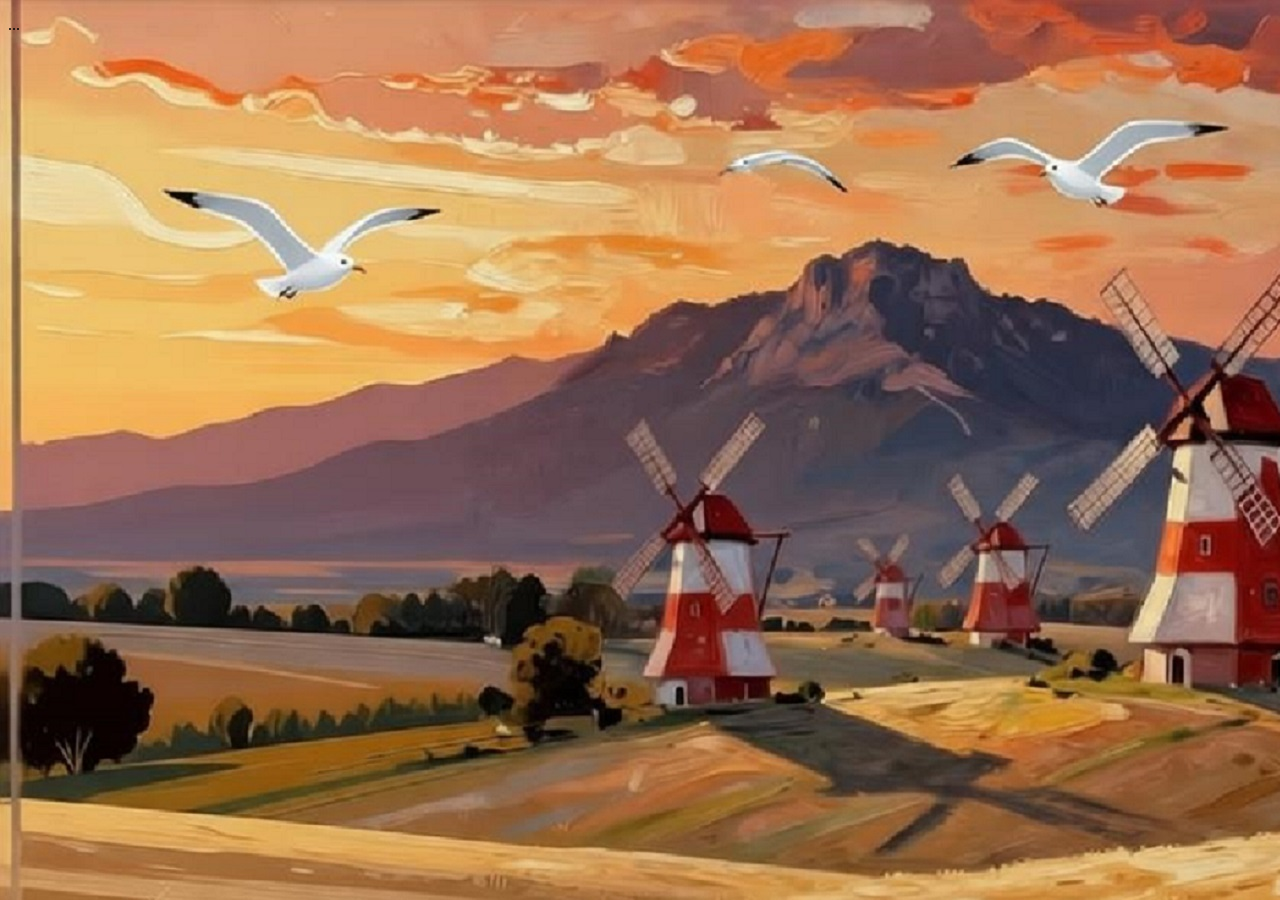
<file: home.html>
<!DOCTYPE html>
<html lang="zh-CN">
<html>
    <head>
        <meta charset="UTF-8">
        <meta name="viewport" content="width=device-width,inital-scale=1.0">
        <link rel="stylesheet" href="/CSS/home.css">
        <title>小站</title>
    </head>   
    <body>
        <p>...</p>
    </body>
</html>
</file>
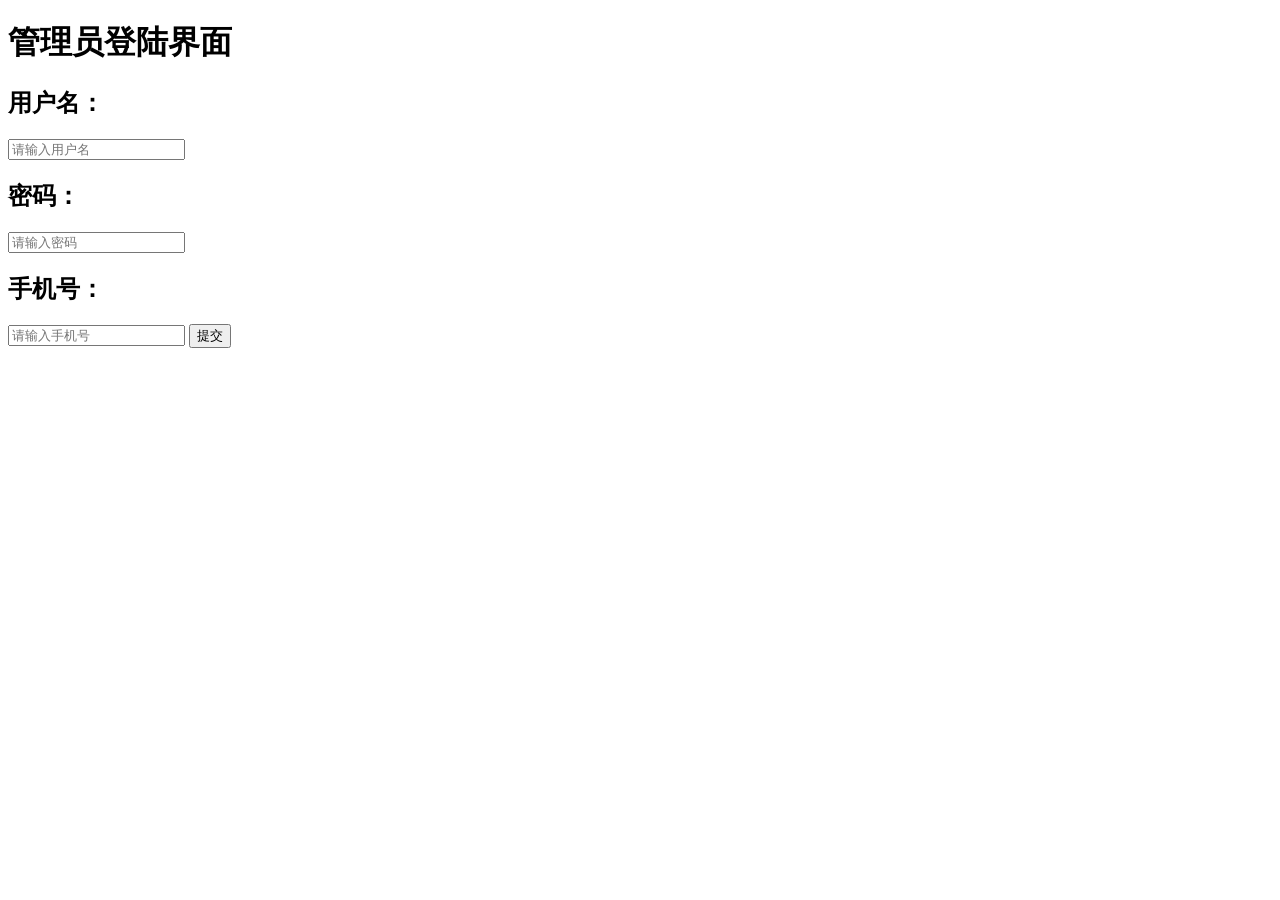
<file: login.html>
<!DOCTYPE html>
<html lang="zh-CN">
<html>
<head>
    <meta charset="UTF-8">
    <meta name="viewport" content="width=device-width, initial-scale=1.0">
    <link rel="/xiaozhan/CSS/Login.css">   <!--/xiaozhan-->
    <title>管理员登陆</title>
</head>
<body>
    <h1>管理员登陆界面</h1>

    <form id="login">
        <h2>用户名：</h2><input type="text" placeholder="请输入用户名" width="100%" id="name">
        <h2>密码：</h2><input type="password" placeholder="请输入密码" width="100%" id="password">
        <h2>手机号：</h2><input type="text" placeholder="请输入手机号" width="100%" id="phone_number">

        <input type="submit" value="提交" width="100px" height="50px">
    </form>

    <script>

        document.getElementById("login").addEventListener("submit", function(event) {
            event.preventDefault();

            var the_name = document.getElementById("name");
            var the_password = document.getElementById("password");
            var the_phone_number = document.getElementById("phone_number");

            if(the_name == ""){
                alert("请输入用户名！");
                return;
            }

            if(the_password == ""){
                alert("请输入密码！");
                return false;
            }

            if(the_phone_number == ""){
                alert("请输入手机号！");
                return false;
            }

            if(the_name != "html-deng"){
                alert("用户名错误！");
                return false;
            }

            if(the_password != "150131"){
                alert("密码错误！");
                return false;
            }

            if(the_phone_number != "13719123735"){
                alert("手机号错误！");
                return false;
            }

            alert("表单验证成功！")
        });
    </script>
</body>
</html>
</file>
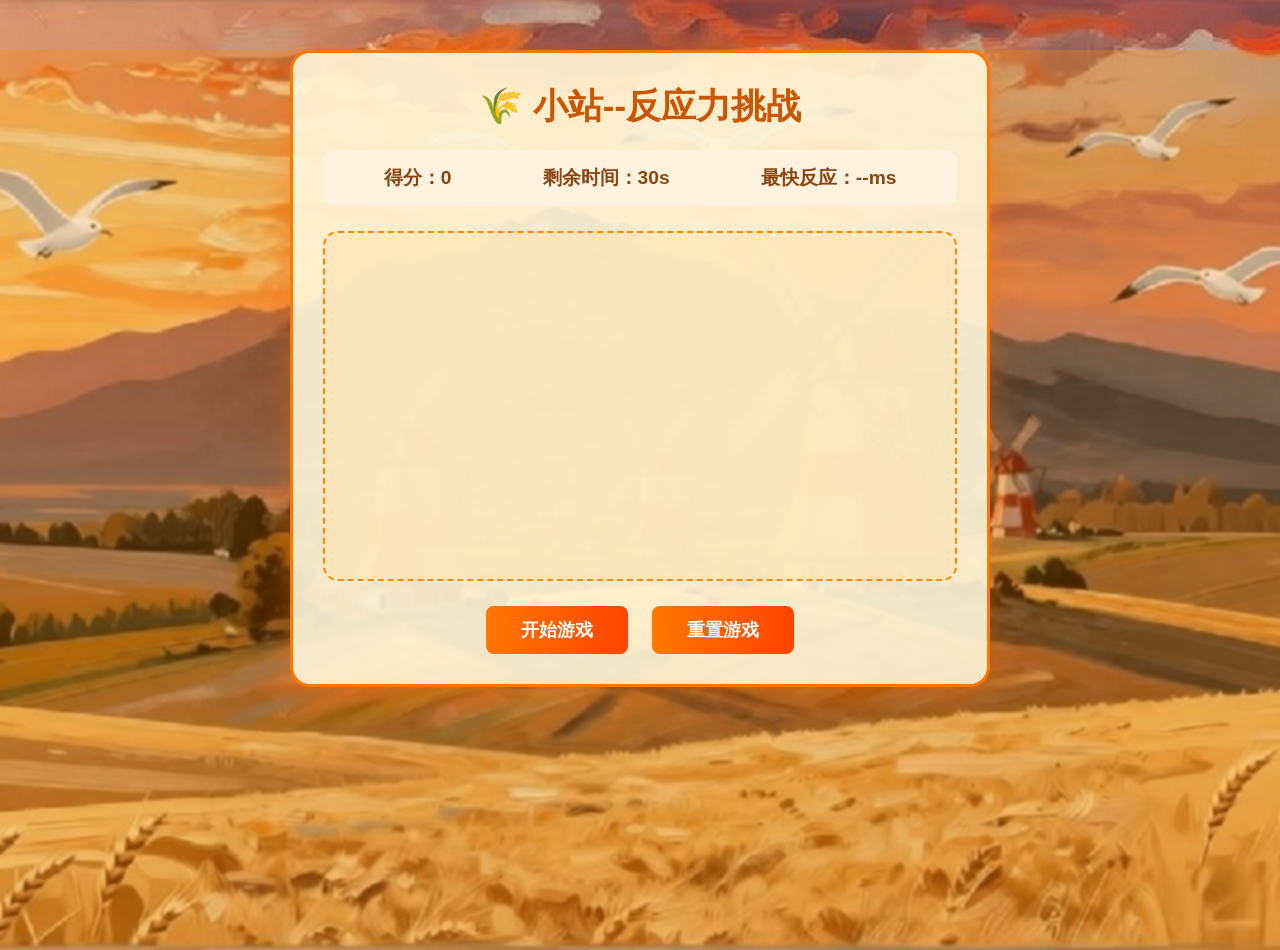
<file: responsiveness_game.html>
<!DOCTYPE html>
<html lang="zh-CN">
<head>
    <meta charset="UTF-8">
    <meta name="viewport" content="width=device-width, initial-scale=1.0">
    <title>小站 -- 反应力挑战</title>
    <style>
        * {
            margin: 0;
            padding: 0;
            box-sizing: border-box;
            font-family: 'Arial', sans-serif;
        }
        body {
            min-height: 100vh;
            background: url('/image/background.png') center/cover no-repeat;
            position: relative;
            overflow: hidden;
        }
        /* 半透明暖橙色遮罩，让背景和游戏元素更协调 */
        .overlay {
            position: absolute;
            top: 0;
            left: 0;
            width: 100%;
            height: 100%;
            background-color: rgba(255, 140, 0, 0.25);
            backdrop-filter: blur(1px);
        }
        .game-container {
            position: relative;
            z-index: 10;
            max-width: 700px;
            margin: 50px auto;
            padding: 30px;
            background-color: rgba(255, 248, 220, 0.9);
            border-radius: 20px;
            border: 3px solid #ff7700;
            box-shadow: 0 8px 32px rgba(255, 102, 0, 0.4);
            text-align: center;
        }
        h1 {
            color: #cc5500;
            margin-bottom: 20px;
            font-size: 2.2rem;
        }
        .info-board {
            display: flex;
            justify-content: space-around;
            margin-bottom: 25px;
            padding: 15px;
            background-color: #fff3e0;
            border-radius: 12px;
        }
        .info-item {
            font-size: 1.2rem;
            color: #8b4513;
            font-weight: bold;
        }
        .game-area {
            width: 100%;
            height: 350px;
            background-color: rgba(255, 228, 181, 0.6);
            border-radius: 15px;
            position: relative;
            border: 2px dashed #ff8800;
            cursor: crosshair;
        }
        .target {
            position: absolute;
            width: 50px;
            height: 50px;
            background: linear-gradient(135deg, #ff6600, #ffaa00);
            border-radius: 50%;
            box-shadow: 0 4px 15px rgba(255, 102, 0, 0.6);
            cursor: pointer;
            animation: pulse 0.8s infinite alternate;
        }
        @keyframes pulse {
            from { transform: scale(1); }
            to { transform: scale(1.15); }
        }
        .btn-group {
            margin-top: 25px;
        }
        button {
            padding: 12px 35px;
            margin: 0 10px;
            font-size: 1.1rem;
            font-weight: bold;
            color: white;
            background: linear-gradient(90deg, #ff7700, #ff4400);
            border: none;
            border-radius: 8px;
            cursor: pointer;
            transition: all 0.3s ease;
        }
        button:hover {
            transform: translateY(-2px);
            box-shadow: 0 6px 18px rgba(255, 68, 0, 0.5);
        }
    </style>
</head>
<body>
    <div class="overlay"></div>
    <div class="game-container">
        <h1>🌾 小站--反应力挑战</h1>
        <div class="info-board">
            <div class="info-item">得分：<span id="score">0</span></div>
            <div class="info-item">剩余时间：<span id="timer">30</span>s</div>
            <div class="info-item">最快反应：<span id="best-time">--</span>ms</div>
        </div>
        <div class="game-area" id="gameArea"></div>
        <div class="btn-group">
            <button id="startBtn">开始游戏</button>
            <button id="resetBtn">重置游戏</button>
        </div>
    </div>

    <script>
        const gameArea = document.getElementById('gameArea');
        const scoreEl = document.getElementById('score');
        const timerEl = document.getElementById('timer');
        const bestTimeEl = document.getElementById('best-time');
        const startBtn = document.getElementById('startBtn');
        const resetBtn = document.getElementById('resetBtn');

        let score = 0;
        let timeLeft = 30;
        let bestReactionTime = Infinity;
        let gameRunning = false;
        let timerInterval, targetSpawnInterval;
        let targetAppearTime = 0;

        // 生成随机点击目标
        function createTarget() {
            if (!gameRunning) return;
            // 移除已有目标
            document.querySelector('.target')?.remove();

            const target = document.createElement('div');
            target.classList.add('target');
            // 随机生成目标位置
            const maxX = gameArea.clientWidth - 50;
            const maxY = gameArea.clientHeight - 50;
            target.style.left = Math.random() * maxX + 'px';
            target.style.top = Math.random() * maxY + 'px';
            
            // 记录目标生成时间
            targetAppearTime = Date.now();

            // 点击目标触发得分逻辑
            target.addEventListener('click', () => {
                const reactionTime = Date.now() - targetAppearTime;
                score++;
                scoreEl.textContent = score;
                if (reactionTime < bestReactionTime) {
                    bestReactionTime = reactionTime;
                    bestTimeEl.textContent = reactionTime;
                }
                target.remove();
            });

            gameArea.appendChild(target);
        }

        // 开始游戏
        function startGame() {
            if (gameRunning) return;
            gameRunning = true;
            score = 0;
            timeLeft = 30;
            bestReactionTime = Infinity;
            scoreEl.textContent = 0;
            timerEl.textContent = 30;
            bestTimeEl.textContent = '--';

            // 倒计时逻辑
            timerInterval = setInterval(() => {
                timeLeft--;
                timerEl.textContent = timeLeft;
                if (timeLeft <= 0) {
                    clearInterval(timerInterval);
                    clearInterval(targetSpawnInterval);
                    gameRunning = false;
                    document.querySelector('.target')?.remove();
                    alert(`游戏结束！你的最终得分是 ${score} 分`);
                }
            }, 1000);

            // 每隔1.2秒生成一个新目标
            targetSpawnInterval = setInterval(createTarget, 1000);
        }

        // 重置游戏
        function resetGame() {
            clearInterval(timerInterval);
            clearInterval(targetSpawnInterval);
            gameRunning = false;
            score = 0;
            timeLeft = 30;
            bestReactionTime = Infinity;
            scoreEl.textContent = 0;
            timerEl.textContent = 30;
            bestTimeEl.textContent = '--';
            document.querySelector('.target')?.remove();
        }

        startBtn.addEventListener('click', startGame);
        resetBtn.addEventListener('click', resetGame);
    </script>
</body>
</html>
</file>
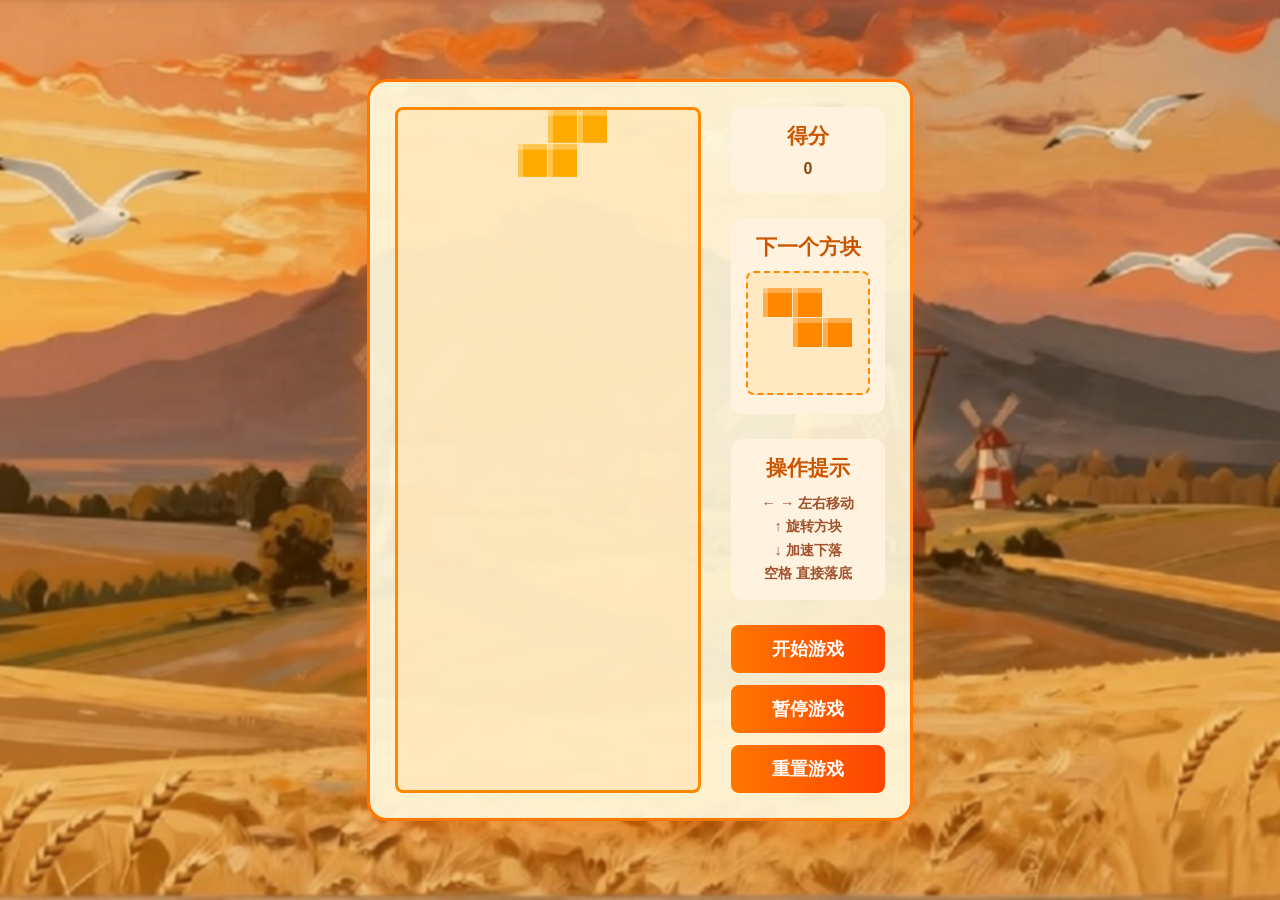
<file: Tetris.html>
<!DOCTYPE html>
<html lang="zh-CN">
<head>
    <meta charset="UTF-8">
    <meta name="viewport" content="width=device-width, initial-scale=1.0">
    <title>小站 -- 俄罗斯方块</title>
    <style>
        * {
            margin: 0;
            padding: 0;
            box-sizing: border-box;
            font-family: 'Arial', sans-serif;
        }
        body {
            min-height: 100vh;
            background: url('/image/background.png') center/cover no-repeat;
            position: relative;
            overflow: hidden;
            display: flex;
            justify-content: center;
            align-items: center;
        }
        /* 暖橙色半透明遮罩，让游戏界面和背景油画更协调 */
        .overlay {
            position: absolute;
            top: 0;
            left: 0;
            width: 100%;
            height: 100%;
            background-color: rgba(255, 140, 0, 0.2);
            backdrop-filter: blur(1px);
        }
        .game-wrap {
            position: relative;
            z-index: 10;
            display: flex;
            gap: 30px;
            padding: 25px;
            background-color: rgba(255, 248, 220, 0.92);
            border-radius: 20px;
            border: 3px solid #ff7700;
            box-shadow: 0 8px 32px rgba(255, 102, 0, 0.4);
        }
        /* 游戏主区域 */
        #gameCanvas {
            border: 3px solid #ff8800;
            background-color: rgba(255, 228, 181, 0.7);
            border-radius: 8px;
        }
        /* 侧边信息面板 */
        .side-panel {
            display: flex;
            flex-direction: column;
            gap: 25px;
            color: #8b4513;
            font-weight: bold;
        }
        .info-block {
            padding: 15px;
            background-color: #fff3e0;
            border-radius: 12px;
            text-align: center;
        }
        .info-block h3 {
            margin-bottom: 10px;
            color: #cc5500;
            font-size: 1.3rem;
        }
        #nextCanvas {
            border: 2px dashed #ff8800;
            background-color: rgba(255, 228, 181, 0.7);
            border-radius: 8px;
        }
        .btn-group {
            display: flex;
            flex-direction: column;
            gap: 12px;
        }
        button {
            padding: 12px 20px;
            font-size: 1.1rem;
            font-weight: bold;
            color: white;
            background: linear-gradient(90deg, #ff7700, #ff4400);
            border: none;
            border-radius: 8px;
            cursor: pointer;
            transition: all 0.3s ease;
        }
        button:hover {
            transform: translateY(-2px);
            box-shadow: 0 6px 18px rgba(255, 68, 0, 0.5);
        }
        .tip-text {
            font-size: 0.9rem;
            line-height: 1.6;
            color: #a0522d;
        }
    </style>
</head>
<body>
    <div class="overlay"></div>
    <div class="game-wrap">
        <canvas id="gameCanvas" width="300" height="600"></canvas>
        <div class="side-panel">
            <div class="info-block">
                <h3>得分</h3>
                <p id="score">0</p>
            </div>
            <div class="info-block">
                <h3>下一个方块</h3>
                <canvas id="nextCanvas" width="120" height="120"></canvas>
            </div>
            <div class="info-block">
                <h3>操作提示</h3>
                <div class="tip-text">
                    ← → 左右移动<br>
                    ↑ 旋转方块<br>
                    ↓ 加速下落<br>
                    空格 直接落底
                </div>
            </div>
            <div class="btn-group">
                <button id="startBtn">开始游戏</button>
                <button id="pauseBtn">暂停游戏</button>
                <button id="resetBtn">重置游戏</button>
            </div>
        </div>
    </div>

    <script>
        // 画布基础配置
        const gameCanvas = document.getElementById('gameCanvas');
        const nextCanvas = document.getElementById('nextCanvas');
        const gameCtx = gameCanvas.getContext('2d');
        const nextCtx = nextCanvas.getContext('2d');
        const scoreEl = document.getElementById('score');

        const BLOCK_SIZE = 30;
        const COLS = 10;
        const ROWS = 20;
        // 橙色系方块配色，适配整体风格
        const COLORS = [
            null,
            '#ff6600',
            '#ff8800',
            '#ffaa00',
            '#ff5533',
            '#ff7722',
            '#ff9944',
            '#ff4400'
        ];

        // 经典俄罗斯方块形状定义
        const SHAPES = [
            [],
            [[0,0,0,0], [1,1,1,1], [0,0,0,0], [0,0,0,0]],
            [[2,2,0], [0,2,2], [0,0,0]],
            [[0,3,3], [3,3,0], [0,0,0]],
            [[4,4,4], [0,4,0], [0,0,0]],
            [[0,5,4], [5,5,5], [0,0,0]],
            [[6,6,6], [6,0,0], [0,0,0]],
            [[7,7,7], [0,0,7], [0,0,0]]
        ];

        let board = [];
        let score = 0;
        let gameOver = false;
        let isPaused = false;
        let currentPiece, nextPiece;
        let dropInterval, lastTime = 0;

        // 初始化游戏棋盘
        function initBoard() {
            for(let y = 0; y < ROWS; y++) {
                board[y] = [];
                for(let x = 0; x < COLS; x++) {
                    board[y][x] = 0;
                }
            }
        }

        // 生成随机方块
        function createPiece(type) {
            return {
                type: type,
                shape: SHAPES[type],
                x: Math.floor(COLS / 2) - Math.floor(SHAPES[type][0].length / 2),
                y: 0
            }
        }

        // 随机获取新方块
        function randomPiece() {
            return createPiece(Math.floor(Math.random() * 7) + 1);
        }

        // 绘制单个方块
        function drawBlock(ctx, x, y, colorIdx) {
            ctx.fillStyle = COLORS[colorIdx];
            ctx.fillRect(x, y, BLOCK_SIZE - 1, BLOCK_SIZE - 1);
            // 添加方块高光效果
            ctx.fillStyle = 'rgba(255,255,255,0.3)';
            ctx.fillRect(x, y, BLOCK_SIZE - 1, 5);
            ctx.fillRect(x, y, 5, BLOCK_SIZE - 1);
        }

        // 绘制游戏主画布
        function drawGame() {
            gameCtx.clearRect(0, 0, gameCanvas.width, gameCanvas.height);
            // 绘制棋盘已落下方块
            for(let y = 0; y < ROWS; y++) {
                for(let x = 0; x < COLS; x++) {
                    if(board[y][x]) {
                        drawBlock(gameCtx, x * BLOCK_SIZE, y * BLOCK_SIZE, board[y][x]);
                    }
                }
            }
            // 绘制当前活动方块
            if(currentPiece) {
                currentPiece.shape.forEach((row, dy) => {
                    row.forEach((value, dx) => {
                        if(value) {
                            drawBlock(gameCtx, 
                                (currentPiece.x + dx) * BLOCK_SIZE, 
                                (currentPiece.y + dy) * BLOCK_SIZE, 
                                value);
                        }
                    })
                })
            }
        }

        // 绘制下一个方块预览
        function drawNext() {
            nextCtx.clearRect(0, 0, nextCanvas.width, nextCanvas.height);
            if(nextPiece) {
                const offsetX = (nextCanvas.width / BLOCK_SIZE - nextPiece.shape[0].length) / 2;
                const offsetY = (nextCanvas.height / BLOCK_SIZE - nextPiece.shape.length) / 2;
                nextPiece.shape.forEach((row, dy) => {
                    row.forEach((value, dx) => {
                        if(value) {
                            drawBlock(nextCtx, 
                                (offsetX + dx) * BLOCK_SIZE, 
                                (offsetY + dy) * BLOCK_SIZE, 
                                value);
                        }
                    })
                })
            }
        }

        // 检测方块碰撞
        function checkCollision(piece, offsetX = 0, offsetY = 0) {
            return piece.shape.some((row, dy) => {
                return row.some((value, dx) => {
                    if(value !== 0) {
                        const newX = piece.x + dx + offsetX;
                        const newY = piece.y + dy + offsetY;
                        return newX < 0 || newX >= COLS || newY >= ROWS || 
                            (newY >= 0 && board[newY][newX]);
                    }
                    return false;
                })
            })
        }

        // 合并方块到棋盘
        function mergePiece() {
            currentPiece.shape.forEach((row, dy) => {
                row.forEach((value, dx) => {
                    if(value) {
                        board[currentPiece.y + dy][currentPiece.x + dx] = value;
                    }
                })
            })
        }

        // 消除满行
        function clearLines() {
            let linesCleared = 0;
            outer: for(let y = ROWS - 1; y >= 0; y--) {
                for(let x = 0; x < COLS; x++) {
                    if(board[y][x] === 0) continue outer;
                }
                // 移除满行，顶部补空行
                board.splice(y, 1);
                board.unshift(new Array(COLS).fill(0));
                y++;
                linesCleared++;
            }
            // 计分规则
            if(linesCleared > 0) {
                score += linesCleared * 100;
                scoreEl.textContent = score;
            }
        }

        // 旋转方块
        function rotatePiece() {
            const originalShape = currentPiece.shape;
            // 矩阵转置实现旋转
            currentPiece.shape = currentPiece.shape[0].map((_, idx) => 
                currentPiece.shape.map(row => row[idx]).reverse()
            );
            // 旋转碰撞检测，碰撞则回退
            if(checkCollision(currentPiece)) {
                currentPiece.shape = originalShape;
            }
        }

        // 方块下落逻辑
        function pieceDrop() {
            if(!checkCollision(currentPiece, 0, 1)) {
                currentPiece.y++;
            } else {
                mergePiece();
                clearLines();
                // 生成新方块
                currentPiece = nextPiece;
                nextPiece = randomPiece();
                drawNext();
                // 游戏结束判定
                if(checkCollision(currentPiece)) {
                    gameOver = true;
                    alert(`游戏结束！最终得分：${score}`);
                    clearInterval(dropInterval);
                }
            }
        }

        // 游戏主循环
        function gameLoop(time = 0) {
            if(gameOver || isPaused) return;
            const deltaTime = time - lastTime;
            lastTime = time;
            if(deltaTime > 8000) {
                pieceDrop();
                lastTime = 0;
            }
            drawGame();
            requestAnimationFrame(gameLoop);
        }

        // 键盘控制事件
        document.addEventListener('keydown', (e) => {
            if(gameOver || isPaused) return;
            switch(e.key) {
                case 'ArrowLeft':
                    if(!checkCollision(currentPiece, -1, 0)) currentPiece.x--;
                    break;
                case 'ArrowRight':
                    if(!checkCollision(currentPiece, 1, 0)) currentPiece.x++;
                    break;
                case 'ArrowDown':
                    pieceDrop();
                    break;
                case 'ArrowUp':
                    rotatePiece();
                    break;
                case ' ':
                    // 直接落到底部
                    while(!checkCollision(currentPiece, 0, 1)) {
                        currentPiece.y++;
                    }
                    pieceDrop();
                    break;
            }
        })

        // 按钮事件绑定
        document.getElementById('startBtn').addEventListener('click', () => {
            if(gameOver) return;
            isPaused = false;
            gameLoop();
        })
        document.getElementById('pauseBtn').addEventListener('click', () => {
            isPaused = !isPaused;
            if(!isPaused) gameLoop();
        })
        document.getElementById('resetBtn').addEventListener('click', () => {
            initBoard();
            score = 0;
            scoreEl.textContent = 0;
            gameOver = false;
            isPaused = false;
            currentPiece = randomPiece();
            nextPiece = randomPiece();
            drawNext();
            gameLoop();
        })

        // 游戏初始化
        initBoard();
        currentPiece = randomPiece();
        nextPiece = randomPiece();
        drawNext();
        drawGame();
    </script>
</body>
</html>
</file>
<file: CSS/home.css>
body{
    background-image: url('../image/background.png');
    background-repeat: no-repeat;
    height: 100%;
    width: 100%;
}

h1{
    text-align: center;
    text-shadow: 3px;

    margin-right: 10px;
    border: 10px solid rgba(220, 60, 0, 0.7);
    border-radius: 10px;
    background-color: rgba(255, 68, 0, 0.4);
}

h4{
    text-align: center;
    text-shadow: 3px;
    
    margin: 5px 35%;
    border: 10px solid rgba(220, 60, 0, 0.7);
    border-radius: 10px;
    background-color: rgba(255, 68, 0, 0.4);

    width: 350px;
}

.login{
    text-decoration: none;
    width: 100px;
    height: 50px;
    text-align: center;
    border: 2px solid rgba(255, 68, 0, 0.7);
    background-color: rgba(255, 68, 0, 0.4);
    color: white;
}

.login:hover{
    border: 2px solid rgba(220, 60, 0, 0.95);
    background-color: rgba(220, 60, 0, 0.8);
    color: black;
}
</file>
